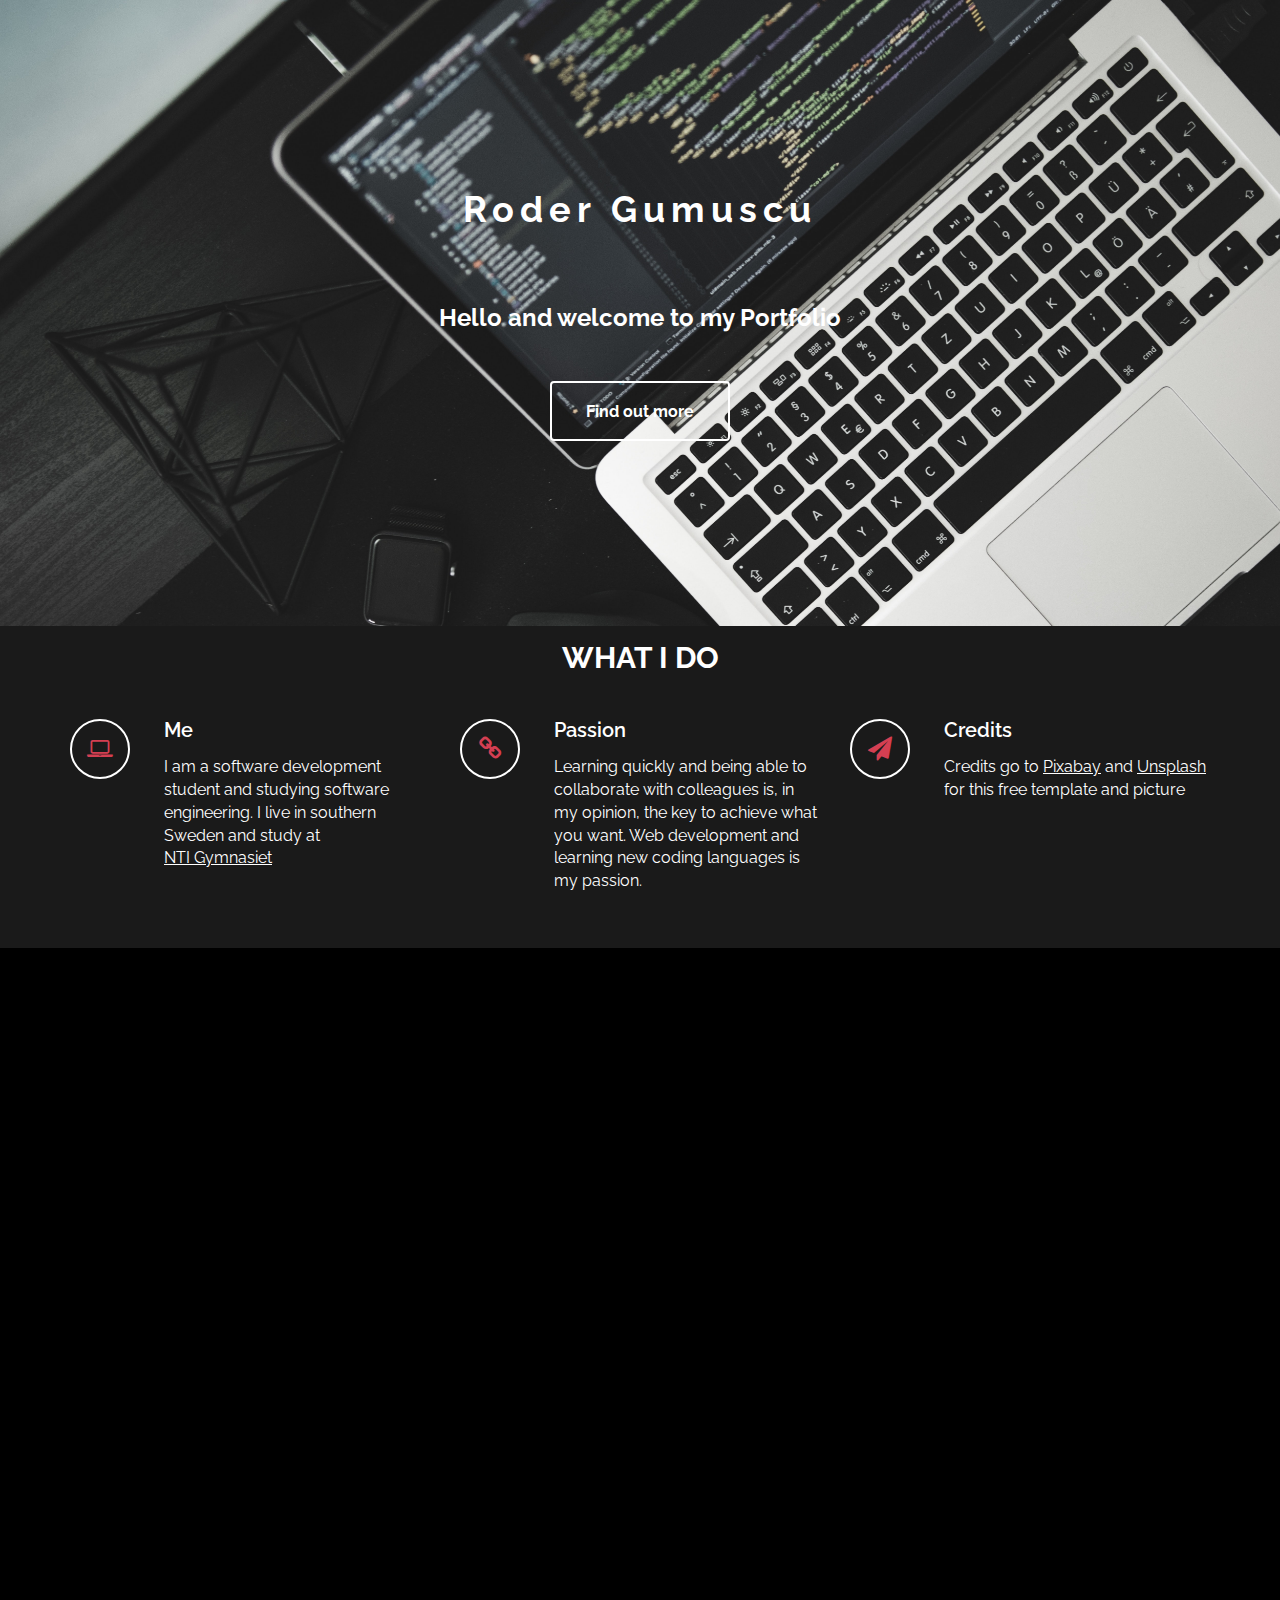
<file: index.html>
<!DOCTYPE html>
<html lang="en" dir="ltr">
  <head>
    <meta charset="utf-8" >

    <title>Roder Gumuscu - Portfolio</title>
    <meta name="keywords" content="" >
    <meta name="description" content="" >
    <meta name="author" content="templatemo" >

    <meta http-equiv="X-UA-Compatible" content="IE=Edge" >
    <meta name="viewport" content="width=device-width, initial-scale=1" >

    <!-- animate -->
    <link rel="stylesheet" href="css/animate.min.css" >
    <!-- bootstrap -->
    <link rel="stylesheet" href="css/bootstrap.min.css" >
    <!-- font-awesome -->
    <link rel="stylesheet" href="css/font-awesome.min.css" >
    <!-- google font -->
    <link
      href="http://fonts.googleapis.com/css?family=Raleway:400,300,700,800"
      rel="stylesheet"
      type="text/css"
    >
    <!-- fullpage -->
    <!-- custom -->
    <link rel="stylesheet" href="css/index.css" >
  </head>
  <body>
    <div id="fullpage">
      <!-- start home -->
      <div id="home" class="section">
        <div class="container">
          <div class="row">
            <div class="col-md-2"></div>
            <div class="col-md-8 wow fadeIn" data-wow-delay="0.9s">
              <h1>Roder Gumuscu</h1>
              <h3>Hello and welcome to my Portfolio</h3>
              <a
                href="#work"
                class="btn btn-default smoothScroll wow fadeInUp"
                data-wow-delay="1s"
                >Find out more</a
              >
            </div>
            <div class="col-md-2"></div>
          </div>
        </div>
      </div>
      <!-- end home -->

      <!-- start work -->
      <div id="work" class="section">
        <div class="container">
          <div class="row">
            <div class="col-md-12 wow bounce">
            <h2 style="margin-top: 0px; margin-bottom: 15px;">WHAT I DO</h2>
            </div>
          </div>

          <div class="row">
            <div class="col-md-4 col-xs-11 wow fadeInUp" data-wow-delay="0.6s">
              <div class="media">
                <div class="media-object media-left">
                  <i class="fa fa-laptop"></i>
                </div>
                <div class="media-body">
                  <h3 class="media-heading">Me</h3>
                  <p>I am a software development student and studying software engineering. I live in southern Sweden and study at <a href="https://www.ntigymnasiet.se/program/mjukvarudesign/uppsala/"> <br> <span style="text-decoration:underline ;">NTI Gymnasiet</span></a></p>
                </div>
              </div>
            </div>

            <div class="col-md-4 col-xs-11 wow fadeInUp" data-wow-delay="0.6s">
              <div class="media">
                <div class="media-object media-left">
                  <i class="fa fa-link"></i>
                </div>
                <div class="media-body">
                  <h3 class="media-heading">Passion</h3>
                  <p>
                    Learning quickly and being able to collaborate with
                    colleagues is, in my opinion, the key to achieve what you
                    want. Web development and learning new coding languages is my passion. 
                  </p>
                </div>
              </div>
            </div>

            <div class="col-md-4 col-xs-11 wow fadeInUp" data-wow-delay="0.6s">
              <div class="media">
                <div class="media-object media-left">
                  <i class="fa fa-paper-plane"></i>
                </div>
                <div class="media-body">
                  <h3 class="media-heading">Credits</h3>
                  <p>
                    Credits go to
                    <a rel="nofollow" href="https://pixabay.com"><span style="text-decoration: underline;">Pixabay</span></a> 
                    and
                    <a rel="nofollow" href="http://unsplash.com"><span style="text-decoration: underline;">Unsplash</span></a>
                    for this free template and picture
                  </p>
                </div>
              </div>
            </div>
          </div>
        </div>
      </div>
      <!-- end work -->

      <!-- start about -->
      <div id="about" class="section">
        <div class="container">
          <div class="row" style="display: flex; flex-direction: column; justify-content: center; align-items: center;">
            <div
              class="col-md-6 col-xs-11 wow fadeInLeft"
              data-wow-delay="0.9s"
            >
              <h2 style="text-align: center;">ABOUT RODER GUMUSCU</h2>
              <h4>FREE-TIME DESIGNER</h4>
              <p>
                During my free-time, i like to play videogames and code and
                design websites for my friends. I am a quick learner and
                I don't let a second go to waste. If I lack skills in a 
                specific area of web design I choose to expand my skills 
                in order to achieve the best results.
              </p>
              <h4>EDUCATION AND WORK</h4>
              <p>
              During my education I have learned a lot about web design and decided to study a fourth year of software engineering to expand my knowledge in the field of software development.
              I primarily study web design and development in "HTML" and "CSS", but I am also interested in programming and learning new development languages and to expand my knowledge in programming.
              </p>

              <p>
              Alongside my studies, I work as a traffic assistant at Arlanda Airport in Stockholm.
              In the future, I see myself as a successful web developer and programmer
              </p>
            </div>
            <div
              class="col-md-6 col-xs-11 wow fadeInRight"
              data-wow-delay="0.9s"
            >
            <div>
              <span class="text-top">Web Design <small>33%</small></span>
              <div class="progress">
                <div
                  class="progress-bar progress-bar-danger"
                  role="progressbar"
                  aria-valuenow="60"
                  aria-valuemin="0"
                  aria-valuemax="100"
                  style="width: 33%"
                ></div>
              </div>
              <span>HTML<small>50%</small></span>
              <div class="progress">
                <div
                  class="progress-bar progress-bar-danger"
                  role="progressbar"
                  aria-valuenow="80"
                  aria-valuemin="0"
                  aria-valuemax="100"
                  style="width: 50%"
                ></div>
              </div>
              <span>CSS <small>40%</small></span>
              <div class="progress">
                <div
                  class="progress-bar progress-bar-danger"
                  role="progressbar"
                  aria-valuenow="60"
                  aria-valuemin="0"
                  aria-valuemax="100"
                  style="width: 40%"
                ></div>
              </div>
              <span>MY PASSION FOR CODING AND DEVELOPMENT <small>100%</small></span>
              <div class="progress">
                <div
                  class="progress-bar progress-bar-danger"
                  role="progressbar"
                  aria-valuenow="60"
                  aria-valuemin="0"
                  aria-valuemax="100"
                  style="width: 100%"
                ></div>
              </div>
            </div>
          </div>

          <div id="contact" class="section">
            <div class="container" style="padding-top: 0; padding-left: 0; padding-right: 0; padding-bottom: 0;">
              <div class="row" style="display: flex; justify-content: center; align-items: center;">
                <div
                  class="col-lg-5 col-md-6 wow fadeInUp"
                  data-wow-delay="0.6s"
                >
                  <address>
                    <p class="contact-title" style="text-align: center;">CONTACT ME</p>
                    <p>
                      <i class="fa fa-phone"></i>
                      <a href="tel:+460704357577">(+46) 070-435-75-77</a>
                    </p>
                    <p>
                      <i class="fa fa-envelope-o"></i>
                      <a href="mailto:">rodergumuscu@hotmail.se</a>
                    </p>
                    <p>
                      <i class="fa fa-map-marker"></i> Uppsala, Sweden
                    </p>
                  </address>
                </div>
              </div>
            </div>
          </div>
         

          </div>
        </div>
      </div>
      <!-- end about -->
      

      <!-- start portfolio-->
      <div id="portfolio" class="section">
        <div class="container">
          <div class="row">
            <div class="col-md-12">
              <h2 class="wow bounce">PORTFOLIO</h2>
            </div>
            <div>
              <div class="col-md-4 col-xs-6 wow fadeIn" data-wow-delay="0.6s">
                <div class="portfolio-thumb">
                  <a href="https://github.com/NTIG-Uppsala/Frisor-Saxe">
                  <img src="images/portfolio1.jpg" class="img-responsive" alt="portfolio img">
                    <div class="portfolio-overlay">
                      <h4>Fictitious hairdresser website</h4>
                      <h4>Author: Roder Gumuscu</h4>
                      <h5>Read Repository here!</h5>
                    </div>
                  </a>
                </div>
              </div>

              <div class="col-md-4 col-xs-6 wow fadeIn" data-wow-delay="0.6s">
                <div class="portfolio-thumb">
                  <a href="https://github.com/NTIG-Uppsala/florist-blaklinten">
                  <img src="images/portfolio2.jpg" class="img-responsive" alt="portfolio img">
                    <div class="portfolio-overlay">
                      <h4>Fictitious flower shop</h4>
                      <h4>Author: Roder Gumuscu</h4>
                      <h5>Read Repository here!</h5>
                    </div>
                  </a>
                </div>
              </div>

              <div class="col-md-4 col-xs-6 wow fadeIn" data-wow-delay="0.6s">
                <div class="portfolio-thumb">
                  <a href="https://github.com/RoderXD/restaurang-kassa">
                    <img src="images/portfolio3.jpg" class="img-responsive" alt="portfolio img">
                    <div class="portfolio-overlay">
                      <h4>Fictitious cash register system</h4>
                      <h4>Author: Roder Gumuscu</h4>
                      <h5>Read Repository here!</h5>
                    </div>
                  </a>
                </div>
              </div>
            </div>
          </div>
        </div>
      </div>
    </div>

    <!-- jQuery -->
    <script src="js/jquery.js"></script>
    <!-- bootstrap -->
    <script src="js/bootstrap.min.js"></script>
    <!-- fullpage -->
    <script src="js/jquery.fullPage.js"></script>
    <!-- smoothScroll -->
    <script src="js/smoothscroll.js"></script>
    <!-- wow -->
    <script src="js/wow.min.js"></script>
    <!-- text rotater -->
    <script src="js/jquery.simple-text-rotator.js"></script>
    <!-- custom -->
    <script src="js/custom.js"></script>
  </body>
</html>
</file>
<file: css/index.css>
/*

Lavish HTML CSS Template

https://templatemo.com/tm-458-lavish
		
*/

/* unvisited link */
a:link {
    color: white;
    text-decoration: none;
}

/* visited link */
a:visited {
    color: white;
    text-decoration: none;
}

/* mouse over link */
a:hover {
    color: white;
    text-decoration: underline;
    font-size: 16px;
}

/* selected link */
a:active {
    color: white;
    text-decoration: none;
}

body {
    background: #000000;
    color: white;
    font-family: 'Raleway', sans-serif;
    font-size: 16px;
    font-weight: 400;
}

.row img {
    height: 200px;
    object-fit: cover;
}

@media (orientation: portrait) {
    .col-xs-6 {
        width: 100%;
    }
    .row img {
        height: unset;
        object-fit: cover;
        left: 50%;
        position: relative;
        transform: translate(-50%, 0);
    }
}


/* start all section */
#home,
#home .fp-slide,
#home .fp-tableCell,

#work,
#work .fp-slide,
#work .fp-tableCell,

#about,
#about .fp-slide,
#about .fp-tableCell,

#contact,
#contact .fp-slide,
#contact .fp-tableCell,

#portfolio,
#portfolio .fp-slide,
#portfolio .fp-tableCell,

footer,
footer .fp-slide,
footer .fp-tableCell {
    height: auto !important;
}

/* end all section */

/* start all heading */
h1,
h2,
h3,
h4,
h5 {
    color: #ffffff;
    font-weight: bold;
}

/* end all heading */

/* start home */
#home {
    background: url('../images/home-bg.jpg');
    background-size: cover;
    background-repeat: no-repeat;
    padding-top: 120px;
    padding-bottom: 140px;
    text-align: center;
}

#home h1 {
    color: white;
    display: inline-block;
    letter-spacing: 6px;
    padding: 25px 35px;
    margin: 30px 0;
}

#home h2 {
    padding-bottom: 10px;
}

#home .btn {
    background: transparent;
    border: 2px solid #ffffff;
    color: #ffffff;
    font-size: 16px;
    font-weight: bold;
    width: 180px;
    height: 60px;
    margin-top: 40px;
    padding-top: 18px;
    transition: all 0.4s ease-in-out;
}

#home .btn:hover {
    background: #D43F52;
    border-color: transparent;
}

/* end home */

/* start work */
#work {
    background: #1a1a1a;
}

#work h2 {
    text-align: center;
}

#work .media {
    margin-top: 30px;
}

#work .media .fa {
    border: 2px solid #ffffff;
    border-radius: 50%;
    color: #D43F52;
    font-size: 24px;
    margin-right: 24px;
    width: 60px;
    height: 60px;
    line-height: 55px;
    text-align: center;
    vertical-align: middle;
    transition: all 0.4s ease-in;
}

#work .media .fa:hover {
    background: #ffffff;
    cursor: pointer;
}

#work .media .media-heading {
    font-weight: 600;
    font-size: 20px;
    padding-bottom: 10px;
}

/* end work */

/* start about */
#about h4 {
    padding: 15px 0;
    color: #D43F52;
}

#about .progress {
    border-radius: 4px;
    background: #ffffff;
    height: 4px;
}

#about .progress .progress-bar-danger {
    background: #D43F52;
}

#about .text-top {
    padding-top: 50px;
}

#about span {
    color: #ffffff;
    font-weight: bold;
    display: block;
    padding-bottom: 6px;
}

#about small {
    font-weight: bold;
    float: right;
}

/* end about */

/* start portfolio */
#portfolio
    {
        background: #1a1a1a;
        text-align: center;
    }
#portfolio h2
    {
        padding-bottom: 30px;
    }
#portfolio .portfolio-thumb
    {
        overflow: hidden;
        position: relative;
        margin-bottom: 30px;
    }
#portfolio .portfolio-thumb .portfolio-overlay
    {
        background: #D43F52;
        top: 0;
        left: 0;
        right: 0;
        bottom: 0;
        opacity: 0;
        width: 100%;
        height: 100%;
        position: absolute;
        padding-top: 60px;
        transition: all 0.4s ease-in-out;
    }
#portfolio .portfolio-thumb:hover .portfolio-overlay
    {
        cursor: pointer;
        opacity: 0.8;
        transform: scale(0.9);
    }

/* end portfolio */

/* start contact */

#contact address {
    padding-bottom: 18px;
}

#contact .contact-title {
    font-size: 24px;
    font-weight: bold;
    padding-bottom: 20px;
    color: #ffffff;
}

#contact .fa {
    border: 2px solid #ffffff;
    border-radius: 50%;
    color: #D43F52;
    width: 50px;
    height: 50px;
    line-height: 45px;
    text-align: center;
    margin-right: 5px;
}

#contact .form-control {
    background: transparent;
    border: 2px solid #999;
    border-radius: 0;
    box-shadow: none;
    color: #ffffff;
    margin-bottom: 20px;
}

#contact input {
    height: 50px;
}

#contact input[type="submit"] {
    background: #D43F52;
    border: 2px solid transparent;
    color: #ffffff;
    font-weight: bold;
    transition: all 0.4s ease-in-out;
}

#contact input[type="submit"]:hover {
    background: #ffffff;
    color: #D43F52;
}

/* end contact */

/* start footer */
footer {
    border-top: 1px solid #090909;
    text-align: center;
    padding-top: 40px;
    padding-bottom: 20px;
}

footer hr {
    width: 100px;
}

/* end footer */

/* start social icon */
.social-icon {
    position: relative;
    padding: 0;
    margin: 0;
}

.social-icon li {
    display: inline-block;
    list-style: none;
}

.social-icon li a {
    border-radius: 50%;
    color: #606060;
    text-decoration: none;
    transition: all 0.4s ease-in-out;
    text-align: center;
    margin-right: 10px;
}

.social-icon li a:hover {
    color: #D43F52;
}

/* end social icon */
</file>
